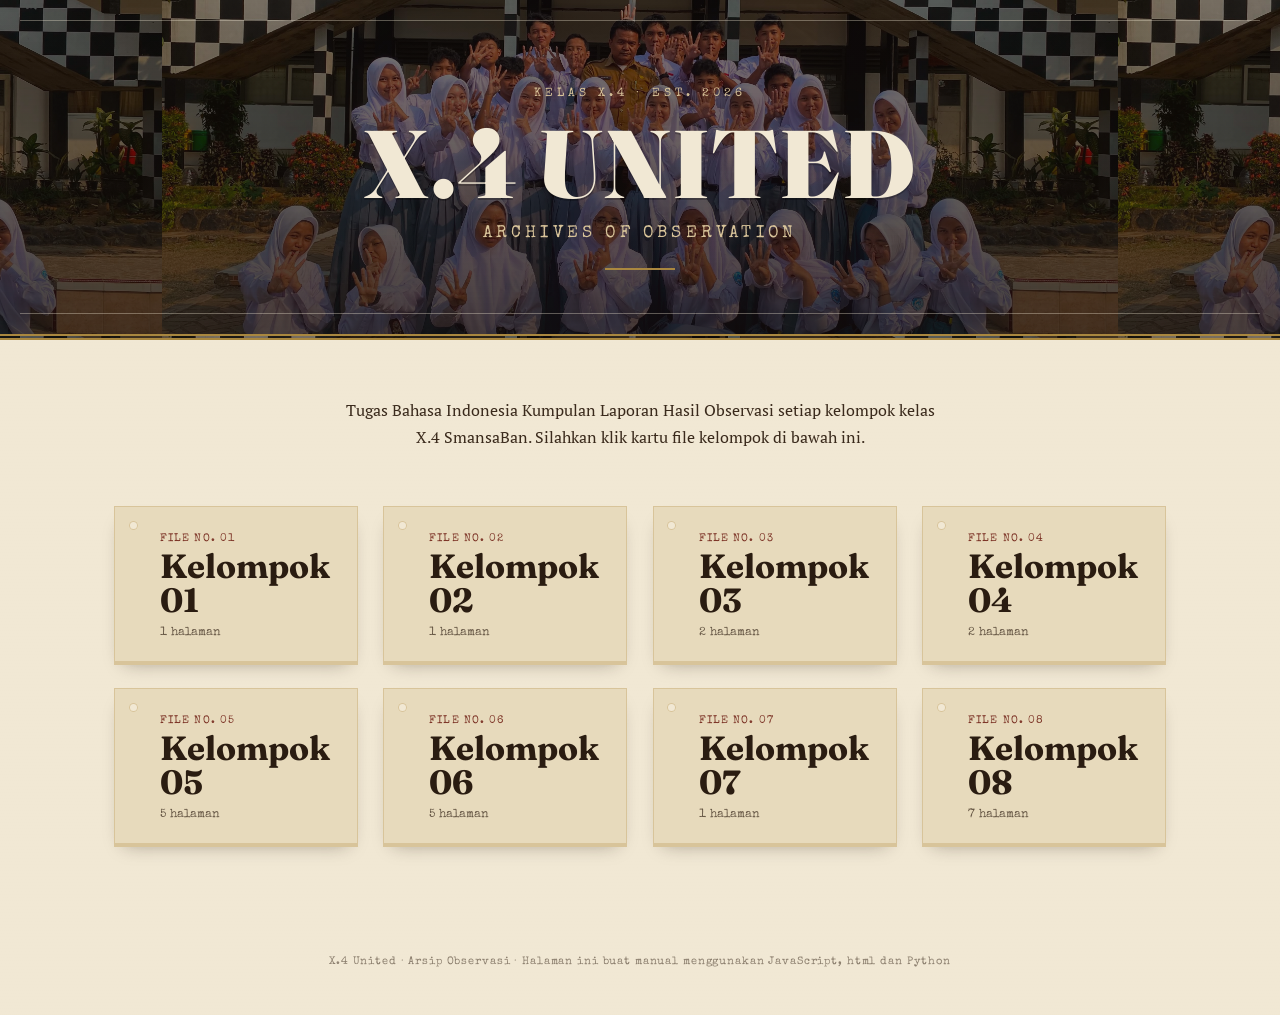
<file: index.html>
<!DOCTYPE html>
<html lang="id">
<head>
<meta charset="UTF-8">
<meta name="viewport" content="width=device-width, initial-scale=1.0">
<title> UNITED — Archives of Observation</title>
<link rel="preconnect" href="https://fonts.googleapis.com">
<link href="https://fonts.googleapis.com/css2?family=Fraunces:wght@600;900&family=Special+Elite&family=PT+Serif:wght@400;700&display=swap" rel="stylesheet">
<link rel="stylesheet" href="css/style.css">
</head>
<body>

<header class="masthead">
  <div class="masthead-eyebrow">Kelas X.4 &middot; Est. 2026</div>
  <h1>X.4 UNITED</h1>
  <div class="sub">Archives of Observation</div>
  <div class="rule"></div>
</header>

<section class="intro">
  <p>Tugas Bahasa Indonesia Kumpulan Laporan Hasil Observasi setiap kelompok kelas X.4 SmansaBan.
    Silahkan klik kartu file kelompok di bawah ini.

  </p>
</section>

<main class="catalog" id="catalog">
  <!-- kartu kelompok akan diisi otomatis oleh js/main.js -->
</main>

<footer>X.4 United &middot; Arsip Observasi &middot; Halaman ini buat manual menggunakan JavaScript, html dan Python   </footer>

<script src="config.js"></script>
<script src="main.js"></script>
</body>
</html>
</file>
<file: css/style.css>
/* =====================================================================
   X.4 UNITED — ARCHIVES OF OBSERVATION
   Token: card-catalog / arsip surat kabar lama
   ===================================================================== */

:root{
  --cream:        #f1e8d4;
  --paper:        #e7dabc;
  --paper-dark:   #d8c49a;
  --brown:        #3a2a1c;
  --brown-black:  #24170f;
  --ink:          #2a1c11;
  --stamp:        #7c3326;
  --stamp-dark:   #5c2419;
  --brass:        #a9873f;

  --font-display: "Fraunces", "Iowan Old Style", Georgia, serif;
  --font-label:   "Special Elite", "Courier New", monospace;
  --font-body:    "PT Serif", Georgia, serif;
}

*{ box-sizing:border-box; }

html{ scroll-behavior:smooth; }

body{
  margin:0;
  font-family:var(--font-body);
  color:var(--ink);
  background-color:var(--cream);
  background-image:
    linear-gradient(rgba(241,232,212,.94), rgba(241,232,212,.94)),
    repeating-linear-gradient(0deg, rgba(58,42,28,.035) 0px, rgba(58,42,28,.035) 1px, transparent 1px, transparent 3px);
}

a{ color:inherit; }
img{ max-width:100%; display:block; }

.eyebrow{
  font-family:var(--font-label);
  letter-spacing:.14em;
  text-transform:uppercase;
  font-size:.72rem;
  color:var(--stamp);
}

/* ---------- Masthead / Hero ---------- */

.masthead{
  position:relative;
  padding:5.5rem 1.5rem 4rem;
  text-align:center;
  color:var(--cream);
  background-color:var(--brown-black);
  background-image:
    linear-gradient(180deg, rgba(20,13,8,.55) 0%, rgba(20,13,8,.78) 100%),
    url("../images/vintage-bg.jpg"),
    radial-gradient(ellipse at 30% 20%, rgba(169,135,63,.25), transparent 55%),
    repeating-linear-gradient(115deg, rgba(255,255,255,.025) 0 2px, transparent 2px 6px);
  background-size: cover, contain, cover, auto;
  background-position:center;
  border-bottom:6px double var(--brass);
  overflow:hidden;
}

.masthead::before,
.masthead::after{
  content:"";
  position:absolute;
  left:1.25rem; right:1.25rem;
  height:1px;
  background:rgba(241,232,212,.35);
}
.masthead::before{ top:1.25rem; }
.masthead::after{ bottom:1.25rem; }

.masthead-eyebrow{
  font-family:var(--font-label);
  letter-spacing:.35em;
  text-transform:uppercase;
  font-size:.72rem;
  color:var(--paper-dark);
  margin-bottom:1rem;
}

.masthead h1{
  font-family:var(--font-display);
  font-weight:900;
  font-size:clamp(2.8rem, 9vw, 6rem);
  letter-spacing:.02em;
  margin:0;
  line-height:1;
  text-shadow:0 2px 0 rgba(0,0,0,.25);
}

.masthead .sub{
  font-family:var(--font-label);
  letter-spacing:.25em;
  text-transform:uppercase;
  font-size:clamp(.75rem, 2vw, 1.05rem);
  color:var(--paper-dark);
  margin-top:.9rem;
}

.masthead .rule{
  width:70px;
  height:2px;
  background:var(--brass);
  margin:1.6rem auto 0;
}

/* ---------- Archive intro strip ---------- */

.intro{
  max-width:640px;
  margin:0 auto;
  padding:2.6rem 1.5rem 1rem;
  text-align:center;
}
.intro p{
  font-size:.98rem;
  line-height:1.7;
  color:var(--brown);
}

/* ---------- Catalog grid (home page) ---------- */

.catalog{
  max-width:1100px;
  margin:0 auto;
  padding:1.5rem 1.5rem 5rem;
  display:grid;
  grid-template-columns:repeat(auto-fill, minmax(230px, 1fr));
  gap:1.6rem;
}

.card{
  position:relative;
  display:block;
  text-decoration:none;
  color:var(--ink);
  background:var(--paper);
  border:1px solid var(--paper-dark);
  padding:1.6rem 1.4rem 1.4rem;
  box-shadow:0 3px 0 var(--paper-dark), 0 10px 18px -10px rgba(36,23,15,.4);
  transition:transform .18s ease, box-shadow .18s ease;
}

.card:hover{
  transform:translateY(-4px) rotate(-.3deg);
  box-shadow:0 6px 0 var(--paper-dark), 0 18px 24px -12px rgba(36,23,15,.45);
}

.card::before{ /* punch hole */
  content:"";
  position:absolute;
  top:.85rem; left:.85rem;
  width:9px; height:9px;
  border-radius:50%;
  background:var(--cream);
  box-shadow:inset 0 0 0 1px var(--paper-dark);
}

.card .file-no{
  font-family:var(--font-label);
  font-size:.7rem;
  letter-spacing:.1em;
  color:var(--stamp);
  margin-left:1.4rem;
}

.card h2{
  font-family:var(--font-display);
  font-size:2.1rem;
  margin:.4rem 0 .2rem 1.4rem;
  line-height:1;
}

.card .status{
  margin:.6rem 0 0 1.4rem;
  font-family:var(--font-label);
  font-size:.75rem;
  color:var(--brown);
  opacity:.75;
}

.card .stamp{
  position:absolute;
  right:.9rem; bottom:.9rem;
  font-family:var(--font-label);
  font-size:.62rem;
  letter-spacing:.12em;
  text-transform:uppercase;
  color:var(--stamp);
  border:2px solid var(--stamp);
  padding:.2rem .5rem;
  border-radius:3px;
  transform:rotate(-8deg);
  opacity:0;
  transition:opacity .18s ease, transform .18s ease;
}
.card:hover .stamp{ opacity:.85; transform:rotate(-8deg) scale(1.04); }

.card.empty{ opacity:.55; }
.card.empty:hover{ transform:none; box-shadow:0 3px 0 var(--paper-dark), 0 10px 18px -10px rgba(36,23,15,.4); }
.card.empty .stamp{ display:none; }

/* ---------- Detail page ---------- */

.back-link{
  display:inline-flex;
  align-items:center;
  gap:.4rem;
  font-family:var(--font-label);
  letter-spacing:.08em;
  text-transform:uppercase;
  font-size:.78rem;
  text-decoration:none;
  color:var(--paper-dark);
  padding:.35rem .1rem;
}
.back-link:hover{ color:var(--brass); }

.group-header{
  padding:3.2rem 1.5rem 2.6rem;
  text-align:center;
}
.group-header .eyebrow{ margin-bottom:.6rem; }
.group-header h1{
  font-family:var(--font-display);
  font-size:clamp(2.4rem, 6vw, 3.6rem);
  margin:0;
  color:var(--brown-black);
}
.group-header .count{
  margin-top:.6rem;
  font-family:var(--font-label);
  font-size:.78rem;
  color:var(--brown);
  opacity:.75;
}

.pages{
  max-width:760px;
  margin:0 auto;
  padding:0 1.4rem 5rem;
  display:flex;
  flex-direction:column;
  align-items:center;
  gap:3.2rem;
}

.page-frame{
  width:100%;
  background:var(--paper);
  padding:1rem;
  border:1px solid var(--paper-dark);
  box-shadow:0 12px 26px -14px rgba(36,23,15,.5), 0 2px 0 var(--paper-dark);
  cursor:zoom-in;
  position:relative;
}
.page-frame:nth-child(odd){ transform:rotate(-.6deg); }
.page-frame:nth-child(even){ transform:rotate(.6deg); }

.page-frame::before{
  content:"";
  position:absolute;
  top:-8px; left:50%;
  transform:translateX(-50%);
  width:14px; height:14px;
  border-radius:50%;
  background:radial-gradient(circle at 35% 30%, #c99a4a, var(--brass) 70%);
  box-shadow:0 2px 3px rgba(0,0,0,.35);
}

.page-frame img{ width:100%; }

.page-frame .page-label{
  font-family:var(--font-label);
  font-size:.68rem;
  letter-spacing:.08em;
  color:var(--brown);
  opacity:.65;
  text-align:center;
  padding-top:.5rem;
  text-transform:uppercase;
}

.page-missing{
  width:100%;
  aspect-ratio:3/4;
  display:flex;
  align-items:center;
  justify-content:center;
  text-align:center;
  padding:1.5rem;
  border:1px dashed var(--paper-dark);
  background:repeating-linear-gradient(135deg, rgba(58,42,28,.04) 0 10px, transparent 10px 20px);
  font-family:var(--font-label);
  font-size:.78rem;
  color:var(--brown);
  opacity:.7;
}

.empty-archive{
  text-align:center;
  padding:2rem 1rem 4rem;
  font-family:var(--font-label);
  color:var(--brown);
  opacity:.75;
  font-size:.85rem;
}

/* ---------- Prev / Next nav ---------- */

.group-nav{
  max-width:760px;
  margin:0 auto;
  padding:0 1.4rem 5rem;
  display:flex;
  justify-content:space-between;
  gap:1rem;
  border-top:1px solid var(--paper-dark);
  padding-top:2rem;
}

.nav-btn{
  font-family:var(--font-label);
  letter-spacing:.06em;
  text-transform:uppercase;
  font-size:.72rem;
  text-decoration:none;
  color:var(--brown-black);
  background:var(--paper);
  border:1px solid var(--paper-dark);
  padding:.8rem 1.1rem;
  flex:1;
  max-width:220px;
  box-shadow:0 3px 0 var(--paper-dark);
  transition:transform .15s ease;
}
.nav-btn:hover{ transform:translateY(-2px); }
.nav-btn.next{ text-align:right; margin-left:auto; }
.nav-btn .small{ display:block; opacity:.55; font-size:.62rem; margin-bottom:.2rem; }

/* ---------- Lightbox ---------- */

.lightbox{
  position:fixed; inset:0;
  background:rgba(15,10,6,.92);
  display:none;
  align-items:center;
  justify-content:center;
  z-index:100;
  padding:2rem;
}
.lightbox.open{ display:flex; }
.lightbox img{
  max-width:min(900px, 100%);
  max-height:88vh;
  box-shadow:0 20px 60px rgba(0,0,0,.6);
}
.lightbox-close{
  position:absolute;
  top:1.2rem; right:1.4rem;
  font-family:var(--font-label);
  color:var(--cream);
  background:none;
  border:1px solid var(--cream);
  padding:.4rem .8rem;
  cursor:pointer;
  letter-spacing:.1em;
  font-size:.75rem;
}
.lightbox-close:hover{ background:rgba(241,232,212,.1); }

/* ---------- Footer ---------- */

footer{
  text-align:center;
  padding:2rem 1rem 3rem;
  font-family:var(--font-label);
  font-size:.68rem;
  letter-spacing:.08em;
  color:var(--brown);
  opacity:.55;
}

@media (max-width:520px){
  .catalog{ grid-template-columns:1fr 1fr; gap:1rem; }
  .card h2{ font-size:1.7rem; }
  .group-nav{ flex-direction:row; }
  .nav-btn{ font-size:.65rem; padding:.7rem .8rem; }
}
</file>
